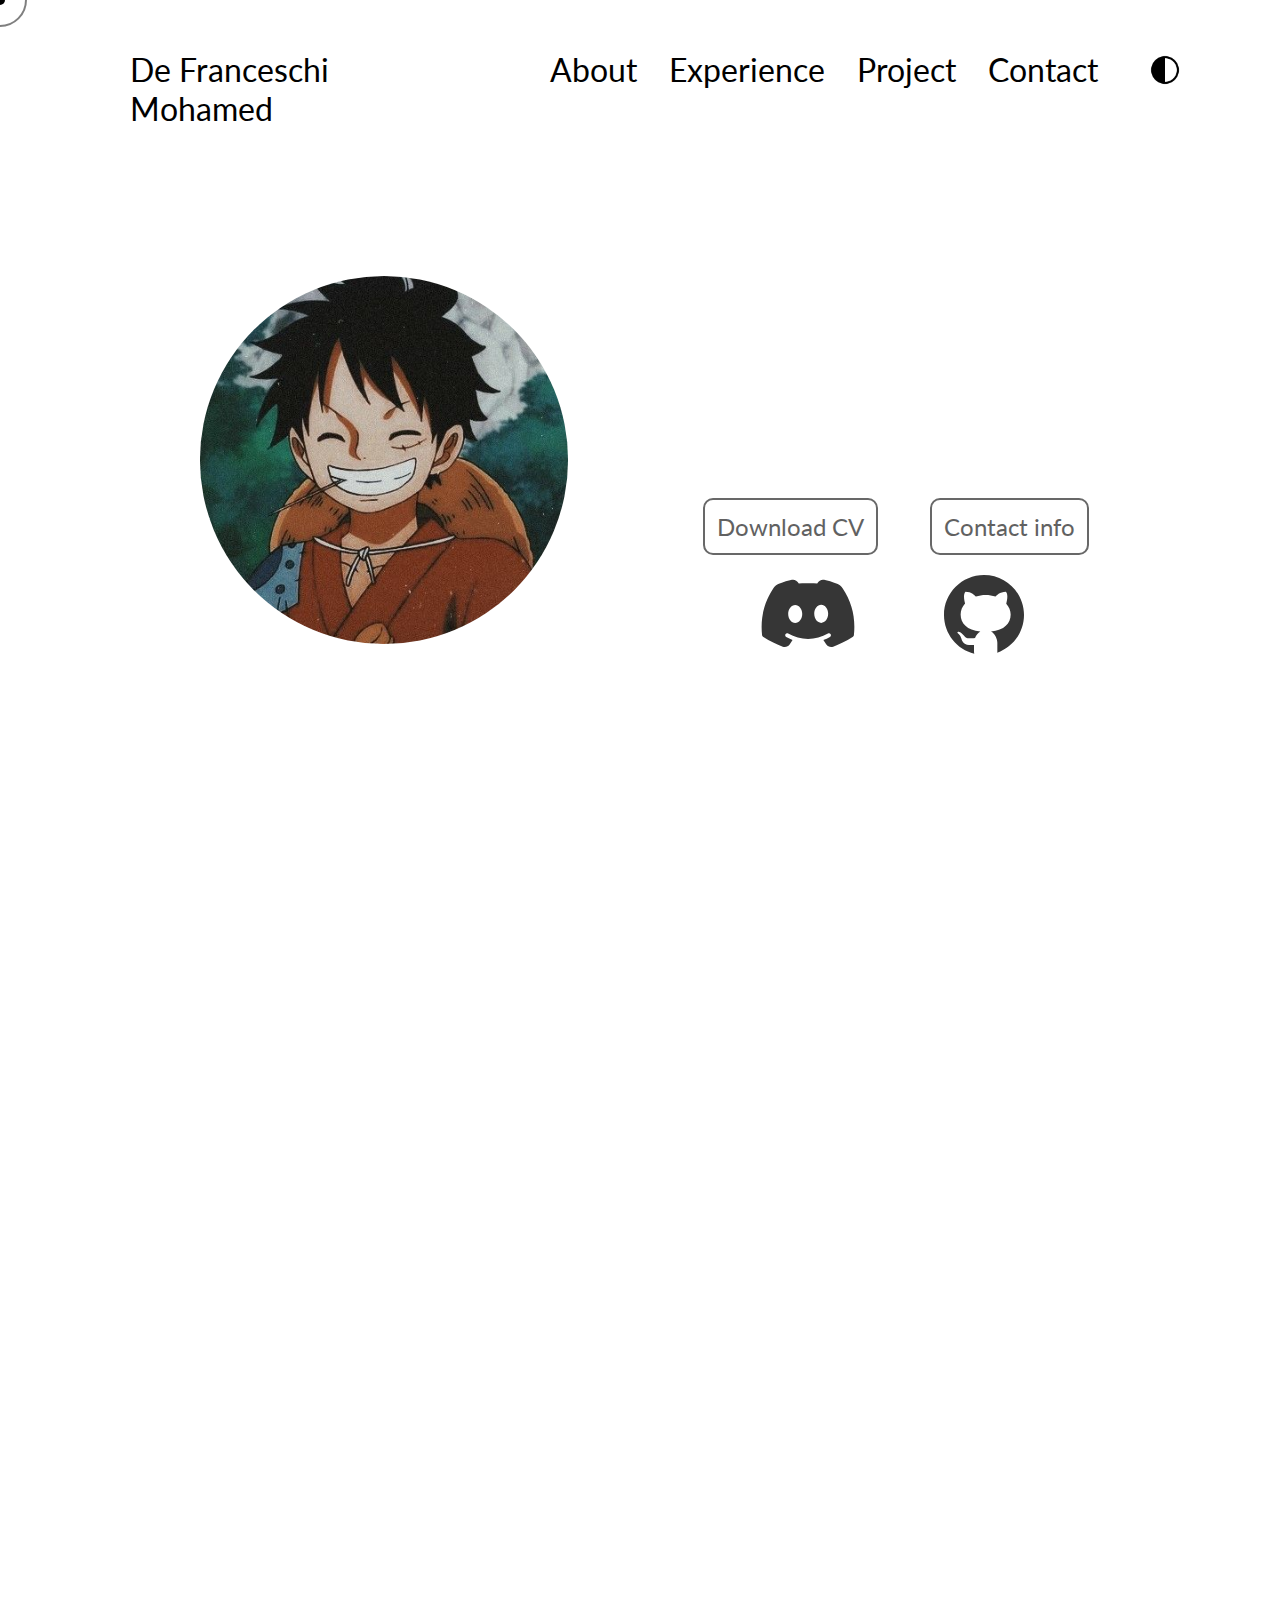
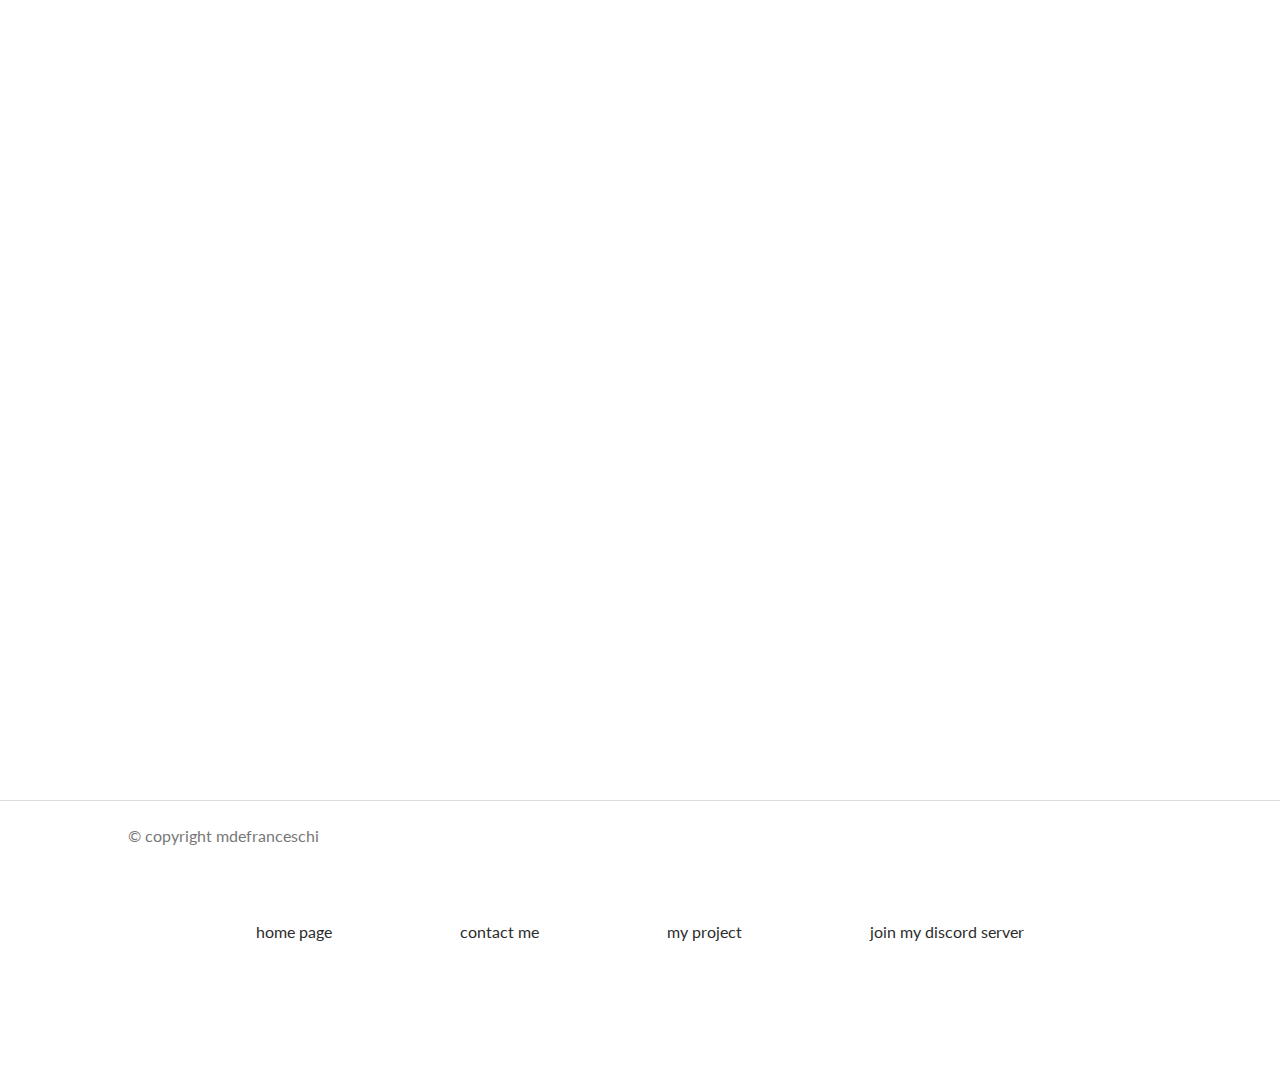
<file: index.html>
<!DOCTYPE html>
<html lang="fr">
<head>
    <meta charset="UTF-8">
    <meta name="viewport" content="width=device-width, initial-scale=1.0">
    <link rel="stylesheet" type="text/css" href="css/styles.css">
    <link rel="icon" type="image/png" href="img/logo.png">
    <script defer src="script.js"></script>
    <title>Portfolio</title>
</head>

<body class="body">
    <div class="cursor-dot" data-cursor-dot></div>
    <div class="cursor-outline" data-cursor-outline></div>
    <header class="header">
        <nav class="MonNom">
            De Franceschi Mohamed 
        </nav>
        <nav class="About" onclick="scrollToMiddle('about-section')">
            About
        </nav>
        <nav class="Experience" onclick="scrollToMiddle('experience-section')">
            Experience 
        </nav>
        <nav class="project">
            Project 
        </nav>
        <nav class="Contact">
            <a href="contact.html">Contact</a>
        </nav>
        <div class="blackthem">
            <img class="Moon" id="Moon" src="img/darktem.png" alt="them" />
        </div>
    </header>

    <section class="pdpPage">
        <div class="pp">
            <img class="luffypp" src="img/luffy.jpg" alt="pdp" title="pp" />
            
        </div>
        <div class="rpp">
            <div class="txtrpp">
                <p class="hi">
                    Hi i'm
                </p>
                <h1 class="monblaz">
                    Mohamed De Franceschi
                </h1>
                <h2 class="student">
                    Student in math-info
                </h2>
            </div>
            <div class="buttonrpp">
                <div class="cv">
                    Download CV
                </div>
                <div class="contactInfo">
                    Contact info
                </div>
            </div>
            <div class="svgrpp">
                <svg class="svglogo" xmlns="http://www.w3.org/2000/svg" x="0px" y="0px" width="100" height="100" viewBox="0 0 50 50">
                    <path d="M42.298,11.65c-0.676-1.021-1.633-1.802-2.768-2.256c-2.464-0.988-4.583-1.648-6.479-2.02	C31.721,7.114,30.404,7.768,29.771,9l-0.158,0.308c-1.404-0.155-2.895-0.207-4.593-0.164c-1.741-0.042-3.237,0.009-4.643,0.164	L20.22,9c-0.633-1.232-1.952-1.885-3.279-1.625c-1.896,0.371-4.016,1.031-6.479,2.02c-1.134,0.454-2.091,1.234-2.768,2.256	c-4.721,7.131-6.571,14.823-5.655,23.517c0.032,0.305,0.202,0.578,0.461,0.741c3.632,2.29,6.775,3.858,9.891,4.936	c1.303,0.455,2.748-0.054,3.517-1.229l1.371-2.101c-1.092-0.412-2.158-0.9-3.18-1.483c-0.479-0.273-0.646-0.884-0.373-1.363	c0.273-0.481,0.884-0.65,1.364-0.373c3.041,1.734,6.479,2.651,9.942,2.651s6.901-0.917,9.942-2.651	c0.479-0.277,1.09-0.108,1.364,0.373c0.273,0.479,0.106,1.09-0.373,1.363c-1.056,0.603-2.16,1.105-3.291,1.524l1.411,2.102	c0.581,0.865,1.54,1.357,2.528,1.357c0.322,0,0.647-0.053,0.963-0.161c3.125-1.079,6.274-2.649,9.914-4.944	c0.259-0.163,0.429-0.437,0.461-0.741C48.869,26.474,47.019,18.781,42.298,11.65z M18.608,28.983c-1.926,0-3.511-2.029-3.511-4.495	c0-2.466,1.585-4.495,3.511-4.495s3.511,2.029,3.511,4.495C22.119,26.954,20.534,28.983,18.608,28.983z M31.601,28.957	c-1.908,0-3.478-2.041-3.478-4.522s1.57-4.522,3.478-4.522c1.908,0,3.478,2.041,3.478,4.522S33.509,28.957,31.601,28.957z"></path>
                </svg>
                <svg class="svglogo" xmlns="http://www.w3.org/2000/svg" x="0px" y="0px" width="100" height="100" viewBox="0 0 30 30">
                    <path d="M15,3C8.373,3,3,8.373,3,15c0,5.623,3.872,10.328,9.092,11.63C12.036,26.468,12,26.28,12,26.047v-2.051 c-0.487,0-1.303,0-1.508,0c-0.821,0-1.551-0.353-1.905-1.009c-0.393-0.729-0.461-1.844-1.435-2.526 c-0.289-0.227-0.069-0.486,0.264-0.451c0.615,0.174,1.125,0.596,1.605,1.222c0.478,0.627,0.703,0.769,1.596,0.769 c0.433,0,1.081-0.025,1.691-0.121c0.328-0.833,0.895-1.6,1.588-1.962c-3.996-0.411-5.903-2.399-5.903-5.098 c0-1.162,0.495-2.286,1.336-3.233C9.053,10.647,8.706,8.73,9.435,8c1.798,0,2.885,1.166,3.146,1.481C13.477,9.174,14.461,9,15.495,9 c1.036,0,2.024,0.174,2.922,0.483C18.675,9.17,19.763,8,21.565,8c0.732,0.731,0.381,2.656,0.102,3.594 c0.836,0.945,1.328,2.066,1.328,3.226c0,2.697-1.904,4.684-5.894,5.097C18.199,20.49,19,22.1,19,23.313v2.734 c0,0.104-0.023,0.179-0.035,0.268C23.641,24.676,27,20.236,27,15C27,8.373,21.627,3,15,3z"></path>
                </svg>
            </div>
        </div>
    </section>

    <section class="AboutSection hidden" id="about-section">
        <p class="AboutSectionTxt1">get to know more</p>
        <h2 class="AboutSectionTxt2">about me</h2>
    </section>

    <section class="ExperienceSection" id="experience-section">
        <div class="ExperienceSectionLeft hidden">
            <img class="luffypp2" src="img/luffy2.jpg" alt="pdp2" title="pp2" />
        </div>
        <div class="ExperienceSectionRight">
            <div class="ExperienceSectionRTop">
                <div class="ExperienceEncadrer ExperienceEncadrer1 hidden">
                    <img class="ExperienceEncadrerImg ExperienceTxt" src="img/medal.svg" alt="medal" title="medal" />
                    <h3 class="ExperienceEncadrerTitle ExperienceTxt">Experience</h3>
                    <p class="ExperienceEncadrerTxt ExperienceTxt">2nd years at school</p>
                    <p class="ExperienceEncadrerTxt2 ExperienceTxt">lot of dev practice</p>
                </div>
                <div class="ExperienceEncadrer ExperienceEncadrer2 hidden">
                    <img class="ExperienceEncadrerImg ExperienceTxt" src="img/smiley.svg" alt="smiley" title="smiley" />
                    <h3 class="ExperienceEncadrerTitle ExperienceTxt">Language</h3>
                    <p class="ExperienceEncadrerTxt ExperienceTxt">html css js</p>
                    <p class="ExperienceEncadrerTxt2 ExperienceTxt">python c java</p>
                </div>
            </div>
            <p class="ExperienceSectionRBottom hidden">
                Lorem Ipsum is simply dummy text of the printing and typesetting industry. Lorem Ipsum has been the industry's standard dummy text ever since the 1500s, when an unknown printer took a galley of type and scrambled it to make a type specimen book. It has survived not only five centuries, but also the leap into electronic typesetting, remaining essentially unchanged. It was popularised in the 1960s with the release of Letraset sheets containing Lorem Ipsum passages, and more recently with desktop publishing software like Aldus PageMaker including versions of Lorem
            </p>
        </div>

    </section>

    <footer class="footer">
        <div class="footerTop">
            <p class="footerTxt0">© copyright mdefranceschi</p>
        </div>
        <div class="footerBottom">
            <p class="footerTxt">home page</p>
            <p class="footerTxt">contact me</p>
            <p class="footerTxt">my project</p>
            <p class="footerTxt">join my discord server</p>
        </div>
    </footer>

    
</body>
</html>
</file>
<file: css/styles.css>
@import url('https://fonts.googleapis.com/css2?family=Lato:wght@400;700&display=swap');
@import url('https://fonts.googleapis.com/css2?family=Satisfy&display=swap');

html{
    width: 100%;
    max-width: 100%;
    cursor: none;
}

input{
    cursor: none;
}

.body {
    font-family: 'Lato', sans-serif;
    display: grid;
    grid-template-columns: auto;
    margin: 0;
    width: 100%;
    max-width: 100%;
}


a {
    text-decoration: none;
    color: inherit;
    cursor: none;
}

/*                                          Scroll animation section                                          */


.hidden{
    opacity: 0;
    filter: blur(5px);
    transform: scale(70%);
    transition: all ease-in-out 1s;
}

.show{
    transform: scale(100%);
    opacity: 1;
    filter: blur(0);
}

.ExperienceEncadrer1{
    transition-delay: 400ms;
}
.ExperienceEncadrer2{
    transition-delay: 800ms;
}
.ExperienceSectionRBottom{
    transition-delay: 1s;
}

/*                                          Cursor section                                           */

.cursor-dot {
    width: 10px;
    height: 10px;
    background-color: rgb(0, 0, 0);
}

.cursor-outline {
    width: 50px;
    height: 50px;
    border: 2px solid hsla(0, 0%, 0%, 0.5);
}

.cursor-dot,
.cursor-outline {
    position: fixed;
    top: 0;
    left: 0;
    transform: translate(-50%, -50%);
    border-radius: 50%;
    z-index: 1;
    pointer-events: none;
}

/*                                          Header section                                          */

.header {
    height: 5vh;
    padding: 50px;
    padding-right: 0;
    display: flex;
    justify-content: space-between;
    font-size: xx-large;
    max-width: 90vw;
    margin-left: 5%;
    margin-right: 5%;
    animation: slideInHeader 2s ease forwards;
}

@keyframes slideInHeader {
    0% {
        transform: translateY(-100%);
        opacity: 0;
    }
    100% {
        transform: translateY(0);
        opacity: 1;
    }
}

.MonNom{
    margin-right: 5vw;
}

nav {
    border-bottom: 2px solid transparent;
    transition: border-color 0.3s ease;
    border-radius: 5px;
    padding: 0 0.5em;
    height: 1.2em;
}

nav:hover {
    background-color: #f2f2f2;
    border-color: #ccc;
    color: #333;
}

.blackthem{
    display: flex;
    justify-content: center;
    width: 10%;
}

.Moon:hover {
    transform: translateY(-2px);
    border-bottom: 2px solid;
    border-color: #ccc;
}

.Moon {
  padding-bottom: 5px;
}

/*                                          PdpPage section                                          */

.pdpPage {
    margin: 10vh 0vh;
    height: 50vh;
    display: flex;
    justify-content: center;
}

.pp {
    display: flex;
    justify-content: center;
    height: 100%;
    width: 40%;
}

.rpp .txtrpp {
    opacity: 0;
    transition: opacity 0.5s ease;
    animation: blbl 3s ease-in-out forwards;
}

@keyframes blbl {
    from {
        opacity: 0;
    }
    to {
        opacity: 1;
    }
}

.rpp {
    display: flex;
    justify-content: center;
    flex-direction: column;
    height: 100%;
    width: 40%;
    margin-left: 0;
}

.hi {
    font-size: large;
    text-align: center;
    opacity: 80%;
    margin-bottom: 2%;
}
.monblaz {
    font-size: xxx-large;
    text-align: center;
    margin: 0%;
}
.student {
    text-align: center;
    font-size: x-large;
    opacity: 85%;
}

.buttonrpp {
    display: flex;
    justify-content: center;
    flex-direction: row;
    margin: 2% 0;
}

.cv,
.contactInfo {
    margin: 0 2vw;
    padding: 0.5em 0.5em;
    font-size: x-large;
    opacity: 85%;
    border: 2px solid #4e4e4e;
    border-radius: 10px;
    animation: blbl 3s ease-in-out forwards;
    color: #464646;
}

.cv:hover,
.contactInfo:hover {
    background-color: #5f5f5f;
    color: #fff; /
}

.svgrpp {
    display: flex;
    justify-content: center;
}

.svglogo {
    margin: 0 3vw;
    fill: rgb(54, 54, 54);
    animation: blbl 3s ease-in-out forwards;
    transition: transform 0.2s ease;
}

.svglogo:hover {
    transform: translateY(-5px); 
}

.luffypp {
    padding: 8%;
    border-radius: 50%;
    object-fit: cover;
    animation: slideAndFade 2s ease forwards;
}

@keyframes slideAndFade {
    0% {
        transform: translate(-100%);
        opacity: 0;
    }
    100% {
        transform: translate(0);
        opacity: 1;
    }
}

/*                                          About section                                     */
.AboutSection {
    display: flex;
    justify-content: center;
    align-items: center;
    flex-direction: column;
    margin: 30vh 0;
}

.AboutSectionTxt1 {
    margin: 0.5vh;
    font-size: x-large;
    color: rgb(65, 65, 65);
}
.AboutSectionTxt2 {
    margin: 0;
    font-size: xxx-large;
}

/*                                          Experience section                                     */

.ExperienceSection{
    display: flex;
    flex-direction: raw;
    margin: 20vh 5vw;
    height: 50vh;
    justify-content: center;
    align-items: center;
}

.ExperienceSectionLeft{
    display: flex;
    justify-content: center;
    align-items: center;
    height: 70%;
    width: 25%;
    overflow: hidden;
}
.luffypp2{
    height: 16vw;
    width: 16vw;
    border-radius: 25%;
    object-fit: cover;
    border-color: #333;
    box-shadow: rgb(0, 0, 0) -2px 5px 15px;
}

.ExperienceSectionRight{
    height: 100%;
    width: 60%;
    display: flex;
    flex-direction: column;
    justify-content: center;
    align-items: center;
    margin-left: 10vw;
}

.ExperienceSectionRTop{
    display: flex;
    flex-direction: raw;
    align-items: center;
    justify-content: center;
    width: 100%;
    margin-bottom: 1vh;
}

.ExperienceEncadrer{
    margin: 0vh 3vw;
    display: flex;
    flex-direction: column;
    justify-content: center;
    align-items: center;
    height: 110%;
    width: 50%;
    border-radius: 50px;
    border-color: #333;
    box-shadow: rgba(0, 0, 0, 0.25) 0 10px 25px;
}

.ExperienceEncadrerImg{
    height: 35px;
    width: 35px;
}
.ExperienceTxt{
    margin: 1px;
}
.ExperienceEncadrerImg{
    filter: invert(7%) sepia(1%) saturate(484%) hue-rotate(314deg) brightness(98%) contrast(78%);
}

/*                                          Footer section                                     */

.footer{
    border-top: 1px solid #dbdbdb;
    display: flex;
    flex-direction: column;
    margin-top: 20vh;
}

.footerTop{
    margin-top: 1vh;
    margin-left: 10vw;
    color: #777777;
}

.footerBottom{
    margin-left: 10vw;
    display: flex;
    justify-content:space-evenly;
    margin-right: 10vw;
    margin-top: 5vh;
    margin-bottom: 15vh;
    color: #2c2c2c;
}

.footerTxt:hover{
    color: #000000;
    transform:translateY(-1px);
    border-bottom: #000000 solid 1px;
}

/*                                          Contact html page                                     */

@keyframes slideInFromLeft {
    from {
        transform: translateX(-100%);
        opacity: 0;
    }
    to {
        transform: translateX(0);
        opacity: 1;
    }
}

@keyframes slideInFromRight {
    from {
        transform: translateX(100%);
        opacity: 0;
    }
    to {
        transform: translateX(0);
        opacity: 1;
    }
}

.ContactTitleSection{
    display: flex;
    flex-direction: column;
    align-items: center;
}

.ContactTitleSectionTitle{
    font-size: 4.5em;
    font-weight: 400;
    margin: 0;
    animation: slideInFromLeft 2s ease
}
.ContactTitleSectionTxt{
    margin: 0;
    font-size: x-large;
    font-weight: 400;
    font-style: italic;
    animation: slideInFromRight 3s ease;
}




.custom-shape-divider-top-1708524440 {
    position: relative;
    top: 0;
    left: 0;
    width: 100%;
    overflow: hidden;
    line-height: 0;
}

.custom-shape-divider-top-1708524440 svg {
    position: relative;
    display: block;
    width: calc(129% + 1.3px);
    height: 137px;
}

.custom-shape-divider-top-1708524440 .shape-fill {
    fill: #ffffff;
}

.BottomPage{
    background-color: rgb(228, 228, 228);
    margin-top: 5vh;
    animation: slideInFromBottom 3s ease;
}

.Contact2Part{
    animation: slideInFromBottom 3s ease;
    background-color: rgb(228, 228, 228);
    margin-bottom: 200px;
    display: flex;
    flex-direction: row;
}
@keyframes slideInFromBottom {
    from {
        transform: translateY(100%);
        opacity: 0;
    }
    to {
        transform: translateY(0);
        opacity: 1;
    }
}

.Contact2PartL{
    margin-left: 10%;
    width: 35%;
    display: flex;
    justify-content: center;
}

.ContactLTxt{
    font-size: large;
}

.form{
    width: 100%;
}

input, textarea{
    all: unset;
    background-color: rgb(250, 250, 250);
    border-radius: 5px;
    padding-left: 25px;
  }

.input-box{
    margin: 25px 0;
}

.inputName, .inputEmail{
    height: 50px;
    width: 100%;
}


.inputeMsg{
    padding-top: 25px;
    height: 150px;
    width: 100%;
}   

button{
    all: unset;
    background-color: white;
    height: 50px;
    width: 20%;
    text-align: center;
    border-radius: 10px;
    margin: 0 40%;
}

button:hover{
    transition: all ease 1s;
    background-color: rgb(236, 236, 236);
}

.Contact2PartR{
    margin-left: 10%;
    width: 35%;
    margin-right: 10%;
}

.ContactRInfo{
    margin-top: 50px;
    display: flex;
    flex-direction: row;
    margin: 35px 0;
}
.ContactImg{
    object-fit: none;
    margin: 0 40px;
}

.bold{
    font-weight: bold;
}

.contactRTxt{
    display: flex;
    flex-direction: column;
    justify-content: center;
    align-items: center;
    width: 100%;
}
.marginZero{
    margin: 0;
}

.ContactRBottom{
    border-top: 3px solid #7c7c7c;
    display: flex;
    justify-content: center;
}

.svglogo2{
    margin: 50px 40px;
    margin-bottom: 0;
    fill: rgb(54, 54, 54);
    animation: blbl 3s ease-in-out forwards;
    transition: transform 0.2s ease;
    height: 75px;
    width: 75x;
}

.svglogo2:hover{
    transform: translateY(-5px); 
}

.footerContact{
    background-color: rgb(228, 228, 228);
    border-top: 1px solid #dbdbdb;
    display: flex;
    flex-direction: column;
}
</file>
